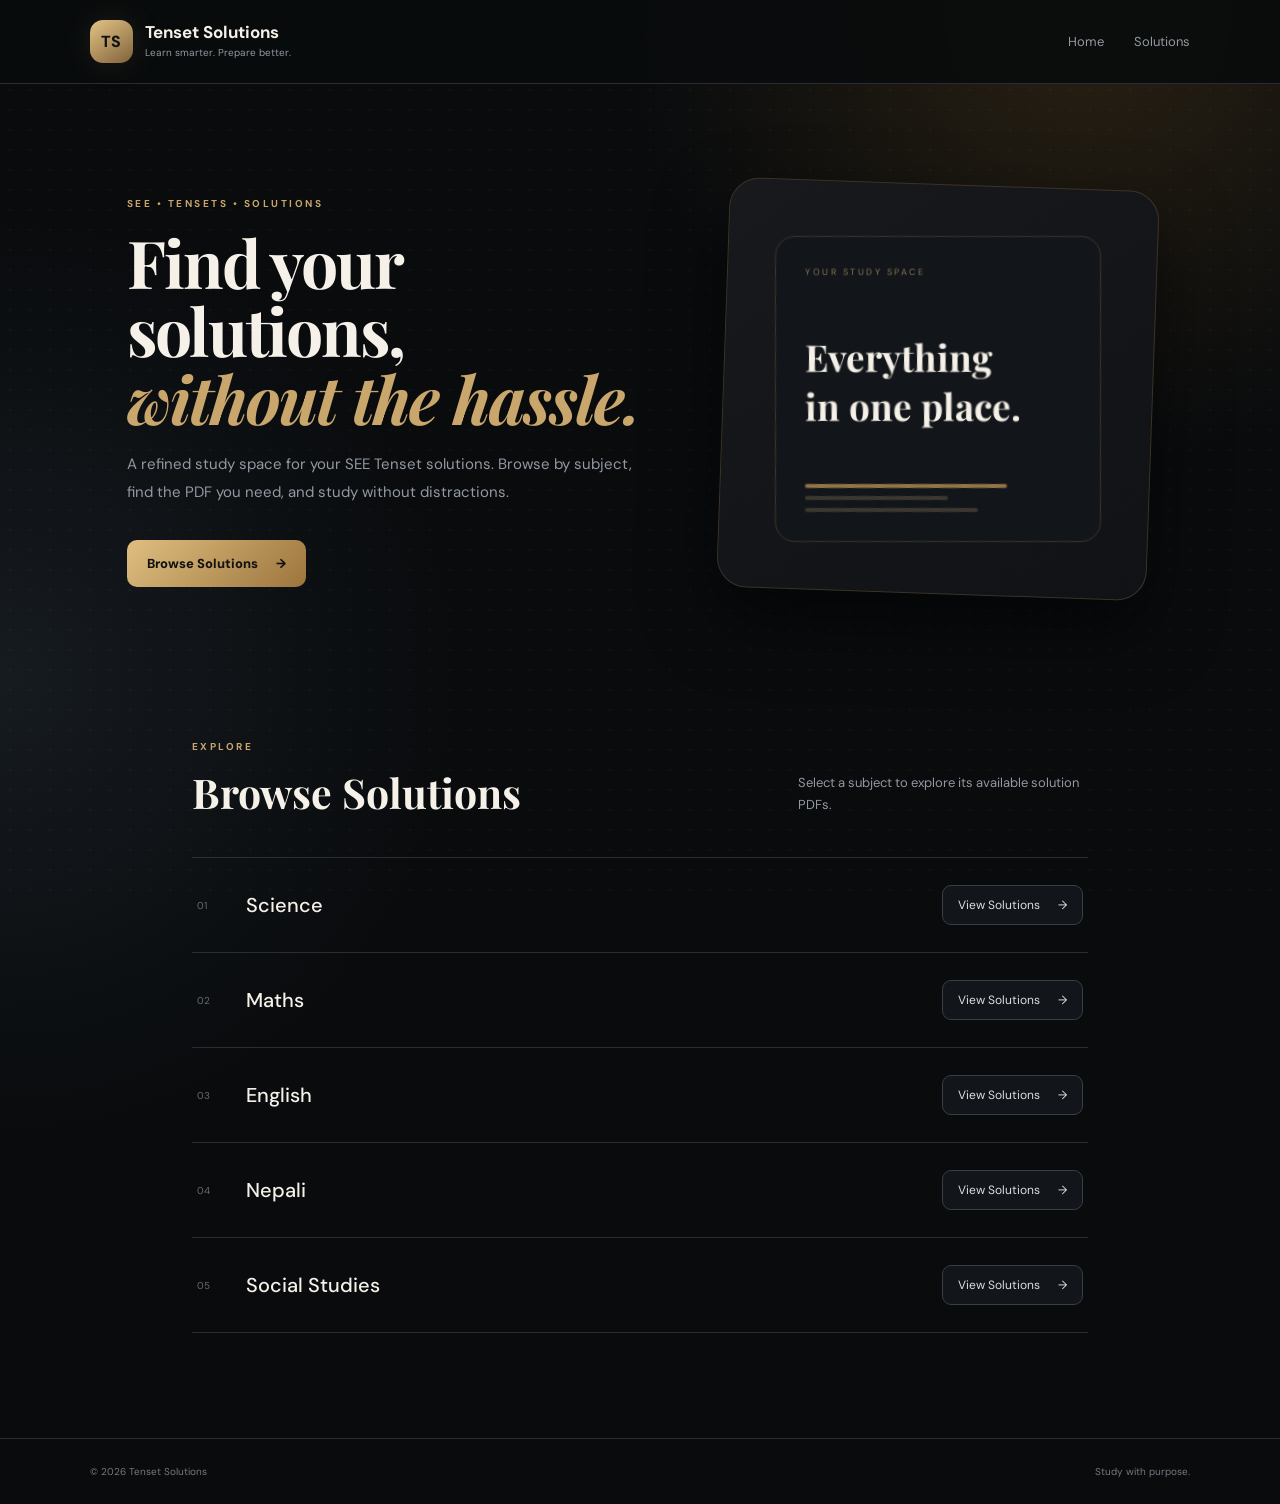
<file: index.html>
<!doctype html><html lang="en"><head><meta charset="utf-8"><meta name="viewport" content="width=device-width,initial-scale=1"><title>Tenset Solutions</title><link rel="stylesheet" href="styles.css"><meta name="google-site-verification" content="ATwDtfpT0lZ4PFUV-cqfbLyHaeUGmdfXyltS_xCWmo8" /></head><body><header class="site-header"><div class="brand"><a class="logo" href="index.html">TS</a><div><h1>Tenset Solutions</h1><p>Learn smarter. Prepare better.</p></div></div><nav><a href="index.html">Home</a><a href="#subjects">Solutions</a></nav></header><main><section class="hero"><div><span class="eyebrow">SEE • TENSETS • SOLUTIONS</span><h2>Find your solutions,<br><em>without the hassle.</em></h2><p>A refined study space for your SEE Tenset solutions. Browse by subject, find the PDF you need, and study without distractions.</p><a class="primary" href="#subjects">Browse Solutions <span>→</span></a></div><div class="hero-card"><div class="hero-card-inner"><span>YOUR STUDY SPACE</span><strong>Everything<br>in one place.</strong><div class="mini-lines"><i></i><i></i><i></i></div></div></div></section><section id="subjects" class="section"><div class="section-head"><div><span class="eyebrow">EXPLORE</span><h3>Browse Solutions</h3></div><p>Select a subject to explore its available solution PDFs.</p></div><div class="subject-list"><div class="subject-row"><div><span class="subject-number">01</span><h4>Science</h4></div><a class="subject-button" href="science.html">View Solutions <span>→</span></a></div><div class="subject-row"><div><span class="subject-number">02</span><h4>Maths</h4></div><a class="subject-button" href="maths.html">View Solutions <span>→</span></a></div><div class="subject-row"><div><span class="subject-number">03</span><h4>English</h4></div><a class="subject-button" href="english.html">View Solutions <span>→</span></a></div><div class="subject-row"><div><span class="subject-number">04</span><h4>Nepali</h4></div><a class="subject-button" href="nepali.html">View Solutions <span>→</span></a></div><div class="subject-row"><div><span class="subject-number">05</span><h4>Social Studies</h4></div><a class="subject-button" href="social.html">View Solutions <span>→</span></a></div></div></section></main><footer><span>© 2026 Tenset Solutions</span><span>Study with purpose.</span></footer></body></html>
</file>
<file: styles.css>
@import url("https://fonts.googleapis.com/css2?family=DM+Sans:wght@400;500;600;700&family=Playfair+Display:wght@600;700&display=swap");
:root{--bg:#090b0d;--panel:#111419;--line:#292e35;--text:#f5f1e8;--muted:#9299a2;--gold:#c9a66b}
*{box-sizing:border-box}html{scroll-behavior:smooth}body{margin:0;background:radial-gradient(circle at 85% 0,#2a2113 0,transparent 25%),radial-gradient(circle at 0 45%,#161b20 0,transparent 30%),var(--bg);color:var(--text);font-family:"DM Sans",Arial,sans-serif}body:before{content:"";position:fixed;inset:0;pointer-events:none;opacity:.035;background-image:radial-gradient(#fff 1px,transparent 1px);background-size:20px 20px;z-index:-1}a{text-decoration:none;color:inherit}
.site-header{height:84px;padding:0 7%;display:flex;align-items:center;justify-content:space-between;border-bottom:1px solid var(--line);background:#090b0de8;backdrop-filter:blur(16px);position:sticky;top:0;z-index:20}.brand{display:flex;align-items:center;gap:12px}.logo{width:43px;height:43px;border-radius:13px;background:linear-gradient(145deg,#e3c486,#80623a);color:#111;display:grid;place-items:center;font-weight:800;box-shadow:0 0 30px #c9a66b20}.brand h1{font-size:17px;margin:0}.brand p{font-size:10px;color:var(--muted);margin:3px 0}.site-header nav{display:flex;gap:30px;font-size:13px;color:var(--muted)}
.hero{max-width:1180px;margin:auto;padding:100px 6% 110px;display:grid;grid-template-columns:1.1fr .9fr;gap:70px;align-items:center}.eyebrow{font-size:10px;letter-spacing:2.5px;font-weight:700;color:var(--gold)}.hero h2{font-family:"Playfair Display",Georgia,serif;font-size:66px;line-height:1.03;letter-spacing:-2px;margin:17px 0}.hero h2 em{color:var(--gold)}.hero p{max-width:540px;color:var(--muted);line-height:1.9;font-size:15px}.primary{display:inline-flex;gap:18px;background:linear-gradient(135deg,#dfbe80,#9c753d);color:#111;padding:15px 20px;border-radius:10px;margin-top:18px;font-size:13px;font-weight:800}.hero-card{height:410px;border:1px solid #3b3327;border-radius:30px;background:linear-gradient(145deg,#18191c,#101216);display:grid;place-items:center;transform:rotate(2deg);box-shadow:0 30px 70px #0008;overflow:hidden}.hero-card-inner{width:76%;height:75%;border:1px solid #3a342b;border-radius:20px;padding:29px;display:flex;flex-direction:column;justify-content:space-between;transform:rotate(-2deg);background:#121519}.hero-card-inner span{font-size:9px;letter-spacing:2.5px;color:#88765b}.hero-card-inner strong{font-family:"Playfair Display",serif;font-size:37px}.mini-lines{display:flex;flex-direction:column;gap:8px}.mini-lines i{height:4px;background:#3c3830;border-radius:5px}.mini-lines i:nth-child(1){width:76%;background:#927447}.mini-lines i:nth-child(2){width:54%}.mini-lines i:nth-child(3){width:65%}
.section{max-width:1050px;margin:auto;padding:30px 6% 105px}.section-head{display:flex;justify-content:space-between;align-items:end;margin-bottom:28px}.section-head h3{font-family:"Playfair Display",serif;font-size:41px;margin:10px 0}.section-head p{color:var(--muted);font-size:13px;max-width:290px;line-height:1.7}.subject-list{border-top:1px solid var(--line)}.subject-row{min-height:95px;border-bottom:1px solid var(--line);display:flex;align-items:center;justify-content:space-between;padding:0 5px;transition:.25s}.subject-row:hover{background:#c9a66b09}.subject-row>div{display:flex;align-items:center;gap:24px}.subject-number{font-size:10px;color:#656c74;width:25px}.subject-row h4{font-size:20px;font-weight:500;margin:0}.subject-button{border:1px solid #383e46;padding:11px 15px;border-radius:9px;font-size:12px;display:flex;gap:18px;align-items:center;background:#12161a;color:#ddd}.subject-button:hover{background:var(--gold);color:#111}
footer{border-top:1px solid var(--line);padding:26px 7%;display:flex;justify-content:space-between;color:#737a82;font-size:10px}.solutions-hero{max-width:1050px;margin:auto;padding:60px 6% 38px}.back{display:inline-block;color:#858c94;font-size:12px;margin-bottom:42px}.solutions-hero h2{font-family:"Playfair Display",serif;font-size:57px;margin:12px 0 4px}.solutions-hero p{color:var(--muted)}.search-wrap{margin-top:26px}.search-wrap input{width:100%;max-width:540px;border:1px solid #30353c;background:#11151a;color:var(--text);border-radius:10px;padding:14px 16px;font:inherit;outline:none}.pdf-section{max-width:1050px;margin:auto;padding:0 6% 95px}.status{font-size:11px;color:#777f88;margin-bottom:18px}.pdf-grid{display:grid;grid-template-columns:repeat(3,1fr);gap:20px}.pdf-card{border:1px solid #292e35;background:#111419;border-radius:16px;overflow:hidden;transition:.25s}.pdf-card:hover{transform:translateY(-5px);border-color:#665437;box-shadow:0 20px 50px #0008}.thumb{height:250px;background:#171b20;position:relative;overflow:hidden;display:flex;align-items:center;justify-content:center}.thumb canvas{max-width:100%;max-height:100%;width:auto;height:auto;display:block;box-shadow:0 8px 24px #0008}.pdf-loading{position:absolute;color:var(--gold);font-size:10px;letter-spacing:1px}.pdf-error{position:absolute;color:#8e959d;font-size:11px;text-align:center;padding:20px}.pdf-info{padding:18px}.pdf-info h3{font-size:16px;margin:0 0 9px;white-space:nowrap;overflow:hidden;text-overflow:ellipsis}.pdf-info span{font-size:11px;color:var(--gold)}
@media(max-width:760px){.site-header{padding:0 5%}.site-header nav{display:none}.hero{grid-template-columns:1fr;padding:70px 7%;gap:45px}.hero h2{font-size:49px}.hero-card{height:310px}.section,.pdf-section,.solutions-hero{padding-left:7%;padding-right:7%}.section-head{display:block}.subject-row{min-height:82px}.subject-row h4{font-size:17px}.subject-button{font-size:0;padding:10px 12px}.subject-button span{font-size:20px}.pdf-grid{grid-template-columns:1fr}.solutions-hero h2{font-size:45px}footer{padding:23px 5%}}
</file>
